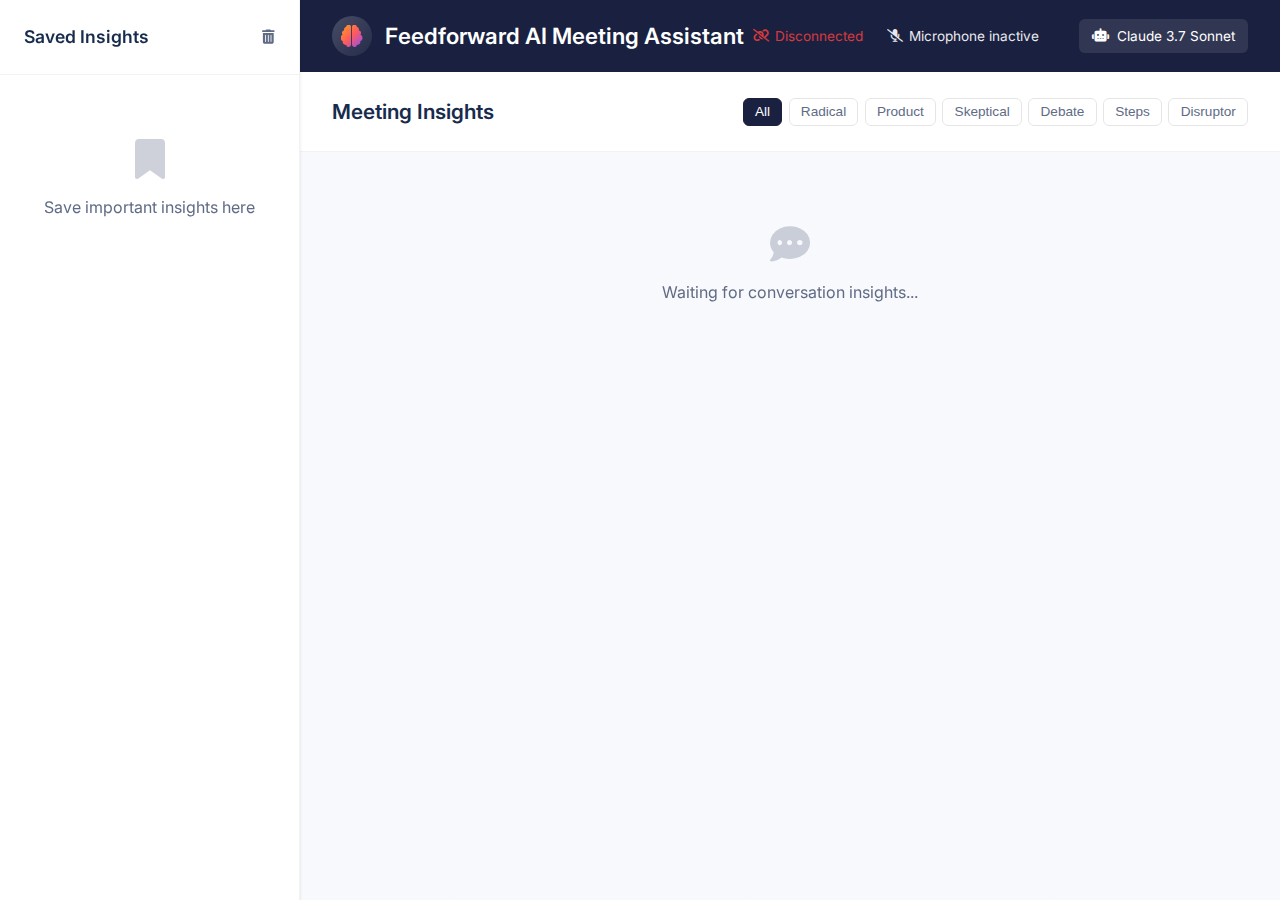
<file: frontend/public/index.html>
<!DOCTYPE html>
<html lang="en">
<head>
    <meta charset="UTF-8">
    <meta name="viewport" content="width=device-width, initial-scale=1.0">
    <title>Feedforward AI Meeting Assistant</title>
    <link rel="stylesheet" href="https://fonts.googleapis.com/css2?family=Inter:wght@300;400;500;600;700&display=swap">
    <link rel="stylesheet" href="https://cdnjs.cloudflare.com/ajax/libs/font-awesome/6.4.0/css/all.min.css">
    <link rel="stylesheet" href="style.css">
</head>
<body>
    <div class="app-container">
        <!-- Sidebar for saved insights -->
        <aside class="sidebar">
            <div class="sidebar-header">
                <h3>Saved Insights</h3>
                <button id="clear-saved" class="clear-btn" title="Clear all saved insights">
                    <i class="fas fa-trash-alt"></i>
                </button>
            </div>
            <div id="saved-insights" class="saved-insights-container">
                <!-- Saved insights will be added here -->
                <div class="empty-state">
                    <i class="fas fa-bookmark"></i>
                    <p>Save important insights here</p>
                </div>
            </div>
        </aside>

        <!-- Main content area -->
        <main class="main-content">
            <header class="app-header">
                <div class="logo-container">
                    <div class="logo-icon">
                        <i class="fas fa-brain"></i>
                    </div>
                    <h1>Feedforward AI Meeting Assistant</h1>
                </div>
                <div class="status-container">
                    <div id="connection-status" class="connection-status">
                        <i class="fas fa-circle-notch fa-spin"></i>
                        <span>Connecting...</span>
                    </div>
                    <div id="mic-status" class="mic-status">
                        <i class="fas fa-microphone-slash"></i>
                        <span>Microphone inactive</span>
                    </div>
                    <div class="model-info">
                        <i class="fas fa-robot"></i>
                        <span>Claude 3.7 Sonnet</span>
                    </div>
                </div>
            </header>

            <div class="insights-header">
                <h2>Meeting Insights</h2>
                <div class="filter-controls">
                    <button class="filter-btn active" data-filter="all">All</button>
                    <button class="filter-btn" data-filter="Radical Expander">Radical</button>
                    <button class="filter-btn" data-filter="Wild Product Agent">Product</button>
                    <button class="filter-btn" data-filter="Skeptical Agent">Skeptical</button>
                    <button class="filter-btn" data-filter="Debate Agent">Debate</button>
                    <button class="filter-btn" data-filter="One Small Thing">Steps</button>
                    <button class="filter-btn" data-filter="Disruptor">Disruptor</button>
                </div>
            </div>

            <div id="insights" class="insights-container">
                <!-- Insights will be added here dynamically -->
                <div class="empty-state" id="empty-insights">
                    <i class="fas fa-comment-dots"></i>
                    <p>Waiting for conversation insights...</p>
                </div>
            </div>
        </main>
    </div>

    <!-- Audio elements for agent sounds -->
    <audio id="sound-radical" src="sounds/radical.mp3" preload="auto"></audio>
    <audio id="sound-product" src="sounds/product.mp3" preload="auto"></audio>
    <audio id="sound-skeptical" src="sounds/skeptical.mp3" preload="auto"></audio>
    <audio id="sound-debate" src="sounds/debate.mp3" preload="auto"></audio>
    <audio id="sound-one-small-thing" src="sounds/one-small-thing.mp3" preload="auto"></audio>
    <audio id="sound-disruptor" src="sounds/disruptor.mp3" preload="auto"></audio>
    <audio id="sound-error" src="sounds/error.mp3" preload="auto"></audio>
    
    <script src="script.js"></script>
</body>
</html>
</file>
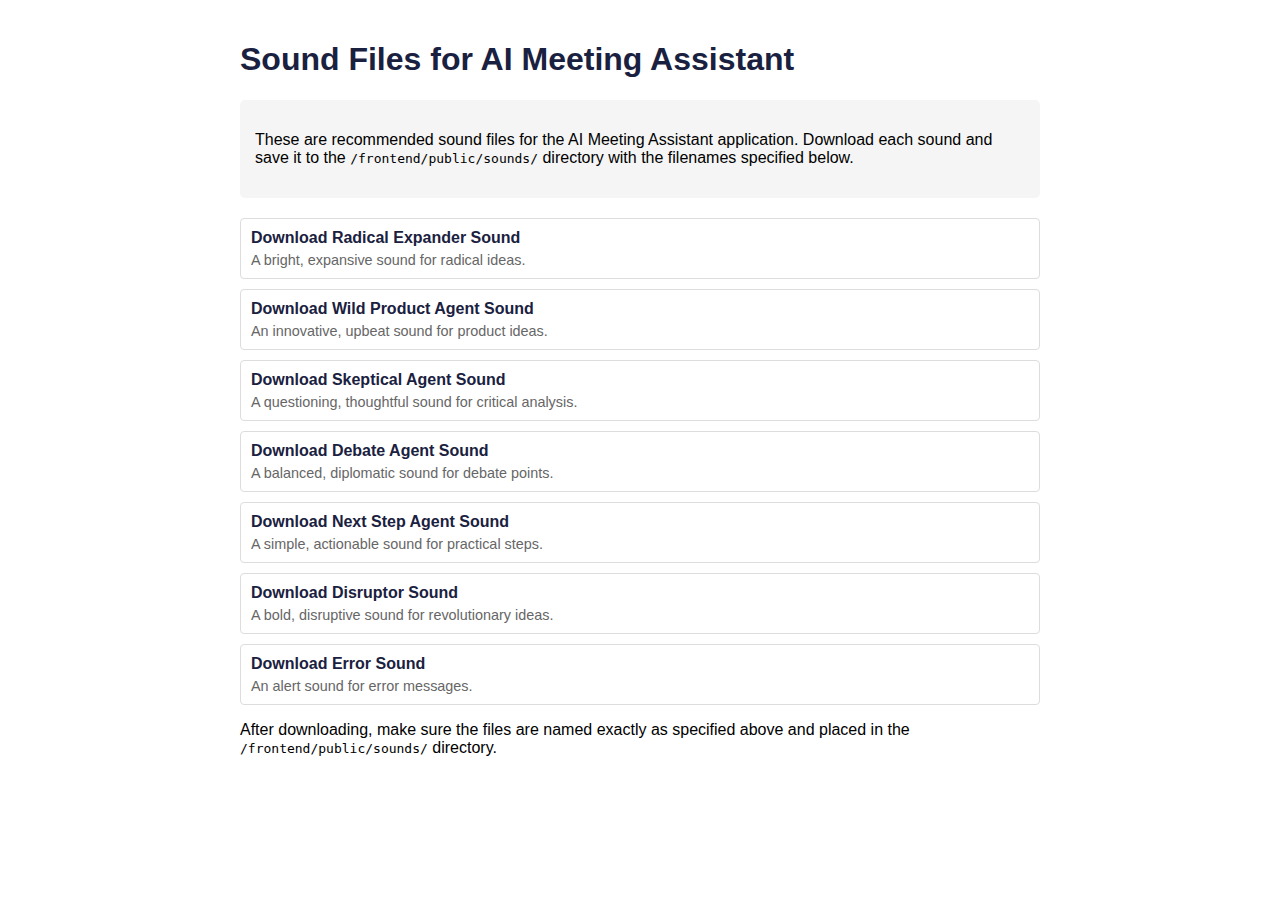
<file: frontend/public/sounds/download_sounds.html>
<!DOCTYPE html>
<html>
<head>
    <title>Sound Files for Feedforward AI Meeting Assistant</title>
    <style>
        body {
            font-family: sans-serif;
            max-width: 800px;
            margin: 0 auto;
            padding: 20px;
        }
        h1 {
            color: #1A2140;
        }
        .note {
            background-color: #f5f5f5;
            padding: 15px;
            border-radius: 5px;
            margin-bottom: 20px;
        }
        ul {
            list-style: none;
            padding: 0;
        }
        li {
            margin-bottom: 10px;
            padding: 10px;
            border: 1px solid #ddd;
            border-radius: 4px;
        }
        a {
            display: block;
            color: #1A2140;
            text-decoration: none;
            font-weight: bold;
        }
        a:hover {
            text-decoration: underline;
        }
        .description {
            font-size: 0.9em;
            color: #666;
            margin-top: 5px;
        }
    </style>
</head>
<body>
    <h1>Sound Files for AI Meeting Assistant</h1>
    
    <div class="note">
        <p>These are recommended sound files for the AI Meeting Assistant application. Download each sound and save it to the <code>/frontend/public/sounds/</code> directory with the filenames specified below.</p>
    </div>
    
    <ul>
        <li>
            <a href="https://freesound.org/data/previews/320/320181_5260872-lq.mp3" download="radical.mp3">Download Radical Expander Sound</a>
            <div class="description">A bright, expansive sound for radical ideas.</div>
        </li>
        <li>
            <a href="https://freesound.org/data/previews/522/522406_2971082-lq.mp3" download="product.mp3">Download Wild Product Agent Sound</a>
            <div class="description">An innovative, upbeat sound for product ideas.</div>
        </li>
        <li>
            <a href="https://freesound.org/data/previews/415/415346_5121236-lq.mp3" download="skeptical.mp3">Download Skeptical Agent Sound</a>
            <div class="description">A questioning, thoughtful sound for critical analysis.</div>
        </li>
        <li>
            <a href="https://freesound.org/data/previews/320/320655_5260872-lq.mp3" download="debate.mp3">Download Debate Agent Sound</a>
            <div class="description">A balanced, diplomatic sound for debate points.</div>
        </li>
        <li>
            <a href="https://freesound.org/data/previews/514/514625_6142149-lq.mp3" download="one-small-thing.mp3">Download Next Step Agent Sound</a>
            <div class="description">A simple, actionable sound for practical steps.</div>
        </li>
        <li>
            <a href="https://freesound.org/data/previews/411/411089_5121236-lq.mp3" download="disruptor.mp3">Download Disruptor Sound</a>
            <div class="description">A bold, disruptive sound for revolutionary ideas.</div>
        </li>
        <li>
            <a href="https://freesound.org/data/previews/536/536782_701977-lq.mp3" download="error.mp3">Download Error Sound</a>
            <div class="description">An alert sound for error messages.</div>
        </li>
    </ul>
    
    <p>After downloading, make sure the files are named exactly as specified above and placed in the <code>/frontend/public/sounds/</code> directory.</p>
</body>
</html>
</file>
<file: frontend/public/style.css>
/* Modern UI with innovative feel for Feedforward AI Meeting Assistant */
:root {
    /* Base Colors */
    --dark-base: #1A2140;
    --light-bg: #f8f9fc;
    --white: #ffffff;
    --text-primary: #172b4d;
    --text-secondary: #606b85;
    
    /* Agent Colors */
    --color-radical: #8A4FFF;
    --color-product: #00C2A3;
    --color-skeptical: #FF9F1C;
    --color-debate: #FF5A5F;
    --color-one-small-thing: #3DA5FF;
    --color-disruptor: #D91A60;
    --color-error: #e53e3e;
    
    /* UI Elements */
    --shadow-sm: 0 1px 3px rgba(0, 0, 0, 0.1);
    --shadow-md: 0 4px 6px rgba(0, 0, 0, 0.07), 0 1px 3px rgba(0, 0, 0, 0.08);
    --shadow-lg: 0 10px 15px rgba(0, 0, 0, 0.07), 0 5px 8px rgba(0, 0, 0, 0.1);
    --radius-sm: 6px;
    --radius-md: 8px;
    --radius-lg: 12px;
    
    /* Animation */
    --transition-fast: 0.15s ease;
    --transition-normal: 0.25s ease;
}

/* Base Styles */
* {
    margin: 0;
    padding: 0;
    box-sizing: border-box;
}

body {
    font-family: 'Inter', -apple-system, BlinkMacSystemFont, sans-serif;
    background-color: var(--light-bg);
    color: var(--text-primary);
    line-height: 1.5;
    overflow-x: hidden;
    min-height: 100vh;
}

h1, h2, h3, h4, h5, h6 {
    font-weight: 600;
    margin-bottom: 0.5rem;
}

/* Global Layout */
.app-container {
    display: flex;
    min-height: 100vh;
    max-width: 100%;
}

/* Sidebar */
.sidebar {
    width: 300px;
    background-color: var(--white);
    border-right: 1px solid rgba(0, 0, 0, 0.05);
    display: flex;
    flex-direction: column;
    position: relative;
    z-index: 10;
    box-shadow: var(--shadow-sm);
}

.sidebar-header {
    padding: 1.5rem;
    border-bottom: 1px solid rgba(0, 0, 0, 0.05);
    display: flex;
    justify-content: space-between;
    align-items: center;
}

.sidebar-header h3 {
    font-size: 1.1rem;
    margin: 0;
}

.saved-insights-container {
    flex: 1;
    overflow-y: auto;
    padding: 1rem;
}

.clear-btn {
    background: none;
    border: none;
    color: var(--text-secondary);
    cursor: pointer;
    font-size: 0.9rem;
    transition: var(--transition-fast);
}

.clear-btn:hover {
    color: var(--color-error);
}

/* Main Content */
.main-content {
    flex: 1;
    display: flex;
    flex-direction: column;
    overflow-x: hidden;
}

/* Header */
.app-header {
    background-color: var(--dark-base);
    color: var(--white);
    padding: 1rem 2rem;
    display: flex;
    justify-content: space-between;
    align-items: center;
    position: relative;
}

.logo-container {
    display: flex;
    align-items: center;
    gap: 0.8rem;
}

.logo-icon {
    display: flex;
    align-items: center;
    justify-content: center;
    width: 40px;
    height: 40px;
    border-radius: 50%;
    background: linear-gradient(135deg, rgba(255,255,255,0.2), rgba(255,255,255,0.05));
    backdrop-filter: blur(5px);
    -webkit-backdrop-filter: blur(5px);
}

.logo-icon i {
    font-size: 1.4rem;
    background: linear-gradient(135deg, #ff9f1c, #ff5a5f, #8a4fff);
    -webkit-background-clip: text;
    -webkit-text-fill-color: transparent;
    background-clip: text;
}

.app-header h1 {
    font-size: 1.4rem;
    margin: 0;
    font-weight: 600;
}

.status-container {
    display: flex;
    gap: 1.5rem;
    align-items: center;
}

.connection-status,
.mic-status {
    display: flex;
    align-items: center;
    font-size: 0.85rem;
    gap: 0.4rem;
    opacity: 0.9;
}

.connection-status i,
.mic-status i {
    font-size: 0.8rem;
}

.connection-status.connected {
    color: var(--color-product);
}

.connection-status.disconnected {
    color: var(--color-error);
}

.mic-status.active i {
    color: var(--color-one-small-thing);
    animation: pulse 1.5s infinite;
}

@keyframes pulse {
    0% { opacity: 0.5; }
    50% { opacity: 1; }
    100% { opacity: 0.5; }
}


/* Model Info Badge */
.model-info {
    margin-left: 1rem;
    display: flex;
    align-items: center;
    gap: 0.5rem;
    background-color: rgba(255, 255, 255, 0.1);
    border-radius: var(--radius-sm);
    padding: 0.4rem 0.8rem;
    font-size: 0.85rem;
}

/* Insights Header */
.insights-header {
    padding: 1.5rem 2rem;
    border-bottom: 1px solid rgba(0, 0, 0, 0.05);
    display: flex;
    justify-content: space-between;
    align-items: center;
    background-color: var(--white);
}

.insights-header h2 {
    font-size: 1.3rem;
    margin: 0;
}

.filter-controls {
    display: flex;
    gap: 0.4rem;
}

.filter-btn {
    background: none;
    border: 1px solid rgba(0, 0, 0, 0.1);
    color: var(--text-secondary);
    font-size: 0.85rem;
    padding: 0.35rem 0.7rem;
    border-radius: var(--radius-sm);
    cursor: pointer;
    transition: var(--transition-fast);
}

.filter-btn:hover {
    background-color: rgba(0, 0, 0, 0.02);
    color: var(--text-primary);
}

.filter-btn.active {
    background-color: var(--dark-base);
    color: var(--white);
    border-color: var(--dark-base);
}

/* Insights Container */
.insights-container {
    flex: 1;
    overflow-y: auto;
    padding: 1.5rem 2rem;
    display: flex;
    flex-wrap: wrap;
    gap: 1.5rem;
    align-content: flex-start;
}

/* Empty States */
.empty-state {
    display: flex;
    flex-direction: column;
    align-items: center;
    justify-content: center;
    padding: 3rem 1rem;
    color: var(--text-secondary);
    text-align: center;
    width: 100%;
}

.empty-state i {
    font-size: 2.5rem;
    margin-bottom: 1rem;
    opacity: 0.3;
}

/* Insight Cards */
.insight-card {
    background-color: var(--white);
    border-radius: var(--radius-md);
    box-shadow: var(--shadow-md);
    overflow: hidden;
    transition: transform var(--transition-normal), box-shadow var(--transition-normal);
    animation: slideIn 0.5s ease;
    position: relative;
    width: calc(33.333% - 1rem);
    min-width: 300px;
    max-width: 400px;
    height: fit-content;
    margin-bottom: 0;
    border: none;
    transform-origin: center;
    transform: rotate(0deg);
}

.insight-card:nth-child(3n+1) {
    transform: rotate(-1deg);
}

.insight-card:nth-child(3n+2) {
    transform: rotate(1deg);
}

.insight-card:hover {
    transform: translateY(-5px) rotate(0);
    box-shadow: var(--shadow-lg);
    z-index: 2;
}

@keyframes slideIn {
    0% {
        opacity: 0;
        transform: translateY(20px);
    }
    100% {
        opacity: 1;
        transform: translateY(0);
    }
}

.card-header {
    padding: 1.25rem 1.5rem;
    display: flex;
    justify-content: space-between;
    align-items: center;
    border-bottom: 1px solid rgba(0, 0, 0, 0.05);
}

.agent-info {
    display: flex;
    align-items: center;
    gap: 0.8rem;
}

.agent-icon {
    width: 32px;
    height: 32px;
    border-radius: 50%;
    display: flex;
    justify-content: center;
    align-items: center;
    color: var(--white);
    font-size: 0.9rem;
}

.agent-name {
    font-weight: 600;
    font-size: 1rem;
}

.card-actions {
    display: flex;
    gap: 0.5rem;
}

.card-action-btn {
    background: none;
    border: none;
    color: var(--text-secondary);
    cursor: pointer;
    font-size: 0.9rem;
    width: 28px;
    height: 28px;
    border-radius: 50%;
    display: flex;
    justify-content: center;
    align-items: center;
    transition: var(--transition-fast);
}

.card-action-btn:hover {
    background-color: rgba(0, 0, 0, 0.05);
    color: var(--text-primary);
}

.card-content-wrapper {
    padding: 1.5rem;
    position: relative;
}

.card-headline {
    font-size: 1.5rem;
    font-weight: 700;
    margin-bottom: 0.8rem;
    line-height: 1.3;
    color: var(--text-primary);
    /* Make sure headline can wrap multiple lines if needed */
    white-space: normal;
    overflow-wrap: break-word;
    word-wrap: break-word;
    hyphens: auto;
}

.card-summary {
    font-size: 1rem;
    line-height: 1.6;
    margin-bottom: 1.5rem;
    color: var(--text-secondary);
}

.detail-content {
    font-size: 1rem;
    line-height: 1.6;
    margin-top: 0.5rem;
    margin-bottom: 0.5rem;
    /* Remove borders and padding - make it a natural text continuation */
}

/* Make strong tags (including emoji headers) inline with subtle emphasis */
.detail-content strong {
    font-weight: 600;
    color: var(--text-primary);
    display: inline;
    margin: 0;
    font-size: inherit;
}

/* Add styles for bullet points in detail content */
.detail-content .bullet-point {
    margin-left: 0.5rem;
    margin-bottom: 0.5rem;
}

/* Add some spacing between paragraphs in detail content */
.detail-content p {
    margin-bottom: 1rem;
}

.read-more-btn {
    display: inline-block;
    background: transparent;
    border: 1px solid rgba(0,0,0,0.15);
    border-radius: var(--radius-sm);
    padding: 0.5rem 1rem;
    font-size: 0.9rem;
    font-weight: 500;
    cursor: pointer;
    transition: var(--transition-fast);
    color: var(--text-secondary);
}

.read-more-btn:hover {
    background: rgba(0,0,0,0.05);
    color: var(--text-primary);
}

.agent-radical-expander .read-more-btn:hover {
    background-color: rgba(138, 79, 255, 0.1);
    border-color: var(--color-radical);
    color: var(--color-radical);
}

.agent-wild-product .read-more-btn:hover, .agent-product .read-more-btn:hover {
    background-color: rgba(0, 194, 163, 0.1);
    border-color: var(--color-product);
    color: var(--color-product);
}

.agent-skeptical .read-more-btn:hover {
    background-color: rgba(255, 159, 28, 0.1);
    border-color: var(--color-skeptical);
    color: var(--color-skeptical);
}

.agent-debate .read-more-btn:hover {
    background-color: rgba(255, 90, 95, 0.1);
    border-color: var(--color-debate);
    color: var(--color-debate);
}

.agent-one-small-thing .read-more-btn:hover {
    background-color: rgba(61, 165, 255, 0.1);
    border-color: var(--color-one-small-thing);
    color: var(--color-one-small-thing);
}

.agent-disruptor .read-more-btn:hover {
    background-color: rgba(217, 26, 96, 0.1);
    border-color: var(--color-disruptor);
    color: var(--color-disruptor);
}

.agent-error .read-more-btn:hover {
    background-color: rgba(229, 62, 62, 0.1);
    border-color: var(--color-error);
    color: var(--color-error);
}

/* Agent-specific styling */
.agent-radical-expander {
    background-color: rgba(138, 79, 255, 0.08);
    border-left: 5px solid var(--color-radical);
}
.agent-radical-expander .card-header {
    background-color: rgba(138, 79, 255, 0.12);
}
.agent-radical-expander .agent-icon {
    background-color: var(--color-radical);
}

.agent-wild-product, .agent-product {
    background-color: rgba(0, 194, 163, 0.08);
    border-left: 5px solid var(--color-product);
}
.agent-wild-product .card-header, .agent-product .card-header {
    background-color: rgba(0, 194, 163, 0.12);
}
.agent-wild-product .agent-icon, .agent-product .agent-icon {
    background-color: var(--color-product);
}

.agent-skeptical {
    background-color: rgba(255, 159, 28, 0.08);
    border-left: 5px solid var(--color-skeptical);
}
.agent-skeptical .card-header {
    background-color: rgba(255, 159, 28, 0.12);
}
.agent-skeptical .agent-icon {
    background-color: var(--color-skeptical);
}

.agent-debate {
    background-color: rgba(255, 90, 95, 0.08);
    border-left: 5px solid var(--color-debate);
}
.agent-debate .card-header {
    background-color: rgba(255, 90, 95, 0.12);
}
.agent-debate .agent-icon {
    background-color: var(--color-debate);
}

.agent-one-small-thing {
    background-color: rgba(61, 165, 255, 0.08);
    border-left: 5px solid var(--color-one-small-thing);
}
.agent-one-small-thing .card-header {
    background-color: rgba(61, 165, 255, 0.12);
}
.agent-one-small-thing .agent-icon {
    background-color: var(--color-one-small-thing);
}

.agent-disruptor {
    background-color: rgba(217, 26, 96, 0.08);
    border-left: 5px solid var(--color-disruptor);
}
.agent-disruptor .card-header {
    background-color: rgba(217, 26, 96, 0.12);
}
.agent-disruptor .agent-icon {
    background-color: var(--color-disruptor);
}

.agent-error {
    background-color: rgba(229, 62, 62, 0.08);
    border-left: 5px solid var(--color-error);
}
.agent-error .card-header {
    background-color: rgba(229, 62, 62, 0.12);
}
.agent-error .agent-icon {
    background-color: var(--color-error);
}

/* Saved Card (in sidebar) */
.saved-card {
    margin-bottom: 1rem;
    background-color: var(--white);
    border-radius: var(--radius-sm);
    box-shadow: var(--shadow-sm);
    border-left: 3px solid;
    padding: 0.8rem;
    font-size: 0.85rem;
    position: relative;
    transition: var(--transition-fast);
}

.saved-card:hover {
    box-shadow: var(--shadow-md);
}

.saved-card-header {
    display: flex;
    align-items: center;
    gap: 0.4rem;
    font-weight: 500;
    margin-bottom: 0.4rem;
    padding-right: 20px;
}

.saved-card-headline {
    font-size: 0.8rem;
    color: var(--text-secondary);
    font-weight: 500;
    white-space: nowrap;
    overflow: hidden;
    text-overflow: ellipsis;
}

.remove-saved {
    position: absolute;
    top: 0.4rem;
    right: 0.4rem;
    font-size: 0.7rem;
    color: var(--text-secondary);
    background: none;
    border: none;
    cursor: pointer;
    opacity: 0.6;
    transition: var(--transition-fast);
}

.remove-saved:hover {
    opacity: 1;
    color: var(--color-error);
}

/* Agent Management Modal */
.modal {
    display: none;
    position: fixed;
    top: 0;
    left: 0;
    width: 100%;
    height: 100%;
    background-color: rgba(0, 0, 0, 0.6);
    z-index: 1000;
    align-items: center;
    justify-content: center;
}

.modal.show {
    display: flex;
}

.modal-content {
    background-color: var(--white);
    border-radius: var(--radius-md);
    width: 500px;
    max-width: 90%;
    box-shadow: var(--shadow-lg);
    animation: modalFadeIn 0.3s ease;
}

.modal-lg {
    width: 90%;
    max-width: 1000px;
    height: 90vh;
    max-height: 800px;
    display: flex;
    flex-direction: column;
}

@keyframes modalFadeIn {
    from {
        opacity: 0;
        transform: translateY(-20px);
    }
    to {
        opacity: 1;
        transform: translateY(0);
    }
}

.modal-header {
    padding: 1.5rem;
    border-bottom: 1px solid rgba(0, 0, 0, 0.1);
    display: flex;
    justify-content: space-between;
    align-items: center;
}

.modal-header h2 {
    margin: 0;
    font-size: 1.4rem;
    color: var(--text-primary);
}

.modal-close {
    background: none;
    border: none;
    font-size: 1.5rem;
    color: var(--text-secondary);
    cursor: pointer;
    transition: var(--transition-fast);
}

.modal-close:hover {
    color: var(--color-error);
}

.modal-body {
    padding: 1.5rem;
}

.form-group {
    margin-bottom: 1.2rem;
}

.form-group label {
    display: block;
    margin-bottom: 0.5rem;
    font-weight: 500;
    color: var(--text-primary);
    font-size: 0.9rem;
}

.form-group input,
.form-group textarea {
    width: 100%;
    padding: 0.8rem;
    border: 1px solid rgba(0, 0, 0, 0.15);
    border-radius: var(--radius-sm);
    font-family: inherit;
    font-size: 1rem;
    transition: var(--transition-fast);
}

.form-group textarea {
    min-height: 100px;
    resize: vertical;
}

.form-group input:focus,
.form-group textarea:focus {
    border-color: var(--color-radical);
    outline: none;
    box-shadow: 0 0 0 2px rgba(138, 79, 255, 0.2);
}

.form-buttons {
    display: flex;
    justify-content: flex-end;
    gap: 1rem;
    margin-top: 1.5rem;
}

.submit-btn {
    background: linear-gradient(135deg, var(--color-radical), var(--color-product));
    color: var(--white);
    border: none;
    border-radius: var(--radius-sm);
    padding: 0.8rem 1.5rem;
    font-weight: 500;
    cursor: pointer;
    transition: var(--transition-fast);
}

.submit-btn:hover {
    transform: translateY(-2px);
    box-shadow: var(--shadow-sm);
}

.cancel-btn {
    background: none;
    border: 1px solid rgba(0, 0, 0, 0.15);
    border-radius: var(--radius-sm);
    padding: 0.8rem 1.5rem;
    color: var(--text-secondary);
    font-weight: 500;
    cursor: pointer;
    transition: var(--transition-fast);
}

.cancel-btn:hover {
    background-color: rgba(0, 0, 0, 0.05);
    color: var(--text-primary);
}

/* Agent Manager Layout */
.modal-body {
    flex: 1;
    overflow: hidden;
}

.agent-manager {
    display: flex;
    height: 100%;
    width: 100%;
}

.agent-list-sidebar {
    width: 250px;
    border-right: 1px solid rgba(0, 0, 0, 0.1);
    display: flex;
    flex-direction: column;
    height: 100%;
}

.agent-list-header {
    padding: 1rem;
    border-bottom: 1px solid rgba(0, 0, 0, 0.1);
    display: flex;
    justify-content: space-between;
    align-items: center;
}

.agent-list-header h3 {
    margin: 0;
    font-size: 1rem;
}

.new-agent-btn {
    background: none;
    border: 1px solid var(--color-radical);
    color: var(--color-radical);
    border-radius: var(--radius-sm);
    padding: 0.3rem 0.6rem;
    font-size: 0.8rem;
    cursor: pointer;
    transition: var(--transition-fast);
}

.new-agent-btn:hover {
    background-color: var(--color-radical);
    color: var(--white);
}

.agent-list {
    flex: 1;
    overflow-y: auto;
    padding: 0.5rem;
}

.agent-list-item {
    padding: 0.8rem;
    border-radius: var(--radius-sm);
    margin-bottom: 0.5rem;
    cursor: pointer;
    transition: var(--transition-fast);
    display: flex;
    align-items: center;
    gap: 0.8rem;
}

.agent-list-item:hover {
    background-color: rgba(0, 0, 0, 0.05);
}

.agent-list-item.active {
    background-color: rgba(138, 79, 255, 0.1);
    border-left: 3px solid var(--color-radical);
}

.agent-list-icon {
    width: 30px;
    height: 30px;
    border-radius: 50%;
    background-color: var(--dark-base);
    color: var(--white);
    display: flex;
    justify-content: center;
    align-items: center;
    font-size: 0.9rem;
}

.agent-list-details {
    flex: 1;
}

.agent-list-name {
    font-weight: 500;
    font-size: 0.9rem;
    margin-bottom: 0.2rem;
}

.agent-list-type {
    font-size: 0.7rem;
    color: var(--text-secondary);
    text-transform: uppercase;
}

.agent-detail-panel {
    flex: 1;
    padding: 1.5rem;
    overflow-y: auto;
}

/* Agent Details View */
.agent-details {
    height: 100%;
    display: flex;
    flex-direction: column;
}

.agent-header {
    display: flex;
    align-items: center;
    gap: 1rem;
    margin-bottom: 1.5rem;
}

.agent-avatar {
    width: 60px;
    height: 60px;
    border-radius: 50%;
    background-color: var(--dark-base);
    color: var(--white);
    display: flex;
    justify-content: center;
    align-items: center;
    font-size: 1.5rem;
}

.agent-header h3 {
    margin: 0;
    font-size: 1.6rem;
}

.agent-description h4 {
    margin: 1.5rem 0 0.5rem 0;
    font-size: 1.1rem;
    color: var(--text-primary);
}

.agent-description p {
    margin: 0;
    line-height: 1.6;
}

.trigger-tags {
    display: flex;
    flex-wrap: wrap;
    gap: 0.5rem;
}

.trigger-tag {
    background-color: rgba(0, 0, 0, 0.05);
    padding: 0.3rem 0.6rem;
    border-radius: var(--radius-sm);
    font-size: 0.85rem;
}

.prompt-template {
    background-color: rgba(0, 0, 0, 0.05);
    padding: 1rem;
    border-radius: var(--radius-sm);
    font-family: monospace;
    font-size: 0.9rem;
    white-space: pre-wrap;
    overflow-x: auto;
    line-height: 1.5;
}

.agent-action-buttons {
    margin-top: auto;
    padding-top: 2rem;
    display: flex;
    gap: 1rem;
}

.action-btn {
    padding: 0.7rem 1.2rem;
    border-radius: var(--radius-sm);
    font-size: 0.9rem;
    font-weight: 500;
    cursor: pointer;
    transition: var(--transition-fast);
    display: flex;
    align-items: center;
    gap: 0.5rem;
    border: none;
}

.edit-btn {
    background-color: var(--color-one-small-thing);
    color: var(--white);
}

.edit-btn:hover {
    background-color: #348bd9;
}

.delete-btn {
    background-color: var(--color-debate);
    color: var(--white);
}

.delete-btn:hover {
    background-color: #e84c50;
}

/* Agent Editor */
.agent-editor {
    display: none;
}

.agent-editor.active {
    display: block;
}

.agent-details.hidden {
    display: none;
}

.form-help {
    display: block;
    margin-top: 0.3rem;
    font-size: 0.8rem;
    color: var(--text-secondary);
}

.cancel-edit-btn {
    background: none;
    border: 1px solid rgba(0, 0, 0, 0.15);
    border-radius: var(--radius-sm);
    padding: 0.8rem 1.5rem;
    color: var(--text-secondary);
    font-weight: 500;
    cursor: pointer;
    transition: var(--transition-fast);
}


/* Circuit Board Background Texture for Body */
body::before {
    content: '';
    position: fixed;
    top: 0;
    left: 0;
    width: 100%;
    height: 100%;
    z-index: -1;
    background-image: linear-gradient(rgba(248, 249, 252, 0.97), rgba(248, 249, 252, 0.97)), 
                      url("data:image/svg+xml,%3Csvg width='100' height='100' viewBox='0 0 100 100' xmlns='http://www.w3.org/2000/svg'%3E%3Cpath d='M11 18c3.866 0 7-3.134 7-7s-3.134-7-7-7-7 3.134-7 7 3.134 7 7 7zm48 25c3.866 0 7-3.134 7-7s-3.134-7-7-7-7 3.134-7 7 3.134 7 7 7zm-43-7c1.657 0 3-1.343 3-3s-1.343-3-3-3-3 1.343-3 3 1.343 3 3 3zm63 31c1.657 0 3-1.343 3-3s-1.343-3-3-3-3 1.343-3 3 1.343 3 3 3zM34 90c1.657 0 3-1.343 3-3s-1.343-3-3-3-3 1.343-3 3 1.343 3 3 3zm56-76c1.657 0 3-1.343 3-3s-1.343-3-3-3-3 1.343-3 3 1.343 3 3 3zM12 86c2.21 0 4-1.79 4-4s-1.79-4-4-4-4 1.79-4 4 1.79 4 4 4zm28-65c2.21 0 4-1.79 4-4s-1.79-4-4-4-4 1.79-4 4 1.79 4 4 4zm23-11c2.76 0 5-2.24 5-5s-2.24-5-5-5-5 2.24-5 5 2.24 5 5 5zm-6 60c2.21 0 4-1.79 4-4s-1.79-4-4-4-4 1.79-4 4 1.79 4 4 4zm29 22c2.76 0 5-2.24 5-5s-2.24-5-5-5-5 2.24-5 5 2.24 5 5 5zM32 63c2.76 0 5-2.24 5-5s-2.24-5-5-5-5 2.24-5 5 2.24 5 5 5zm57-13c2.76 0 5-2.24 5-5s-2.24-5-5-5-5 2.24-5 5 2.24 5 5 5zm-9-21c1.105 0 2-.895 2-2s-.895-2-2-2-2 .895-2 2 .895 2 2 2zM60 91c1.105 0 2-.895 2-2s-.895-2-2-2-2 .895-2 2 .895 2 2 2zM35 41c1.105 0 2-.895 2-2s-.895-2-2-2-2 .895-2 2 .895 2 2 2zM12 60c1.105 0 2-.895 2-2s-.895-2-2-2-2 .895-2 2 .895 2 2 2z' fill='%231a2140' fill-opacity='0.03' fill-rule='evenodd'/%3E%3C/svg%3E");
    background-size: 150px 150px;
}

/* Responsive Design */
@media (max-width: 1200px) {
    .sidebar {
        width: 250px;
    }
}

@media (max-width: 1200px) {
    .insight-card {
        width: calc(50% - 1rem);
    }
}

@media (max-width: 900px) {
    .app-container {
        flex-direction: column;
    }
    
    .sidebar {
        width: 100%;
        height: 300px;
        border-right: none;
        border-bottom: 1px solid rgba(0, 0, 0, 0.05);
    }
    
    .filter-controls {
        flex-wrap: wrap;
    }
}

@media (max-width: 768px) {
    .insight-card {
        width: 100%;
        min-width: 100%;
    }
    
    .app-header {
        flex-direction: column;
        gap: 1rem;
        padding: 1rem;
    }
    
    .insights-header {
        flex-direction: column;
        align-items: flex-start;
        gap: 1rem;
    }
}

@media (max-width: 600px) {
    .card-header {
        flex-direction: column;
        align-items: flex-start;
        gap: 0.5rem;
    }
    
    .card-actions {
        align-self: flex-end;
    }
}
</file>
